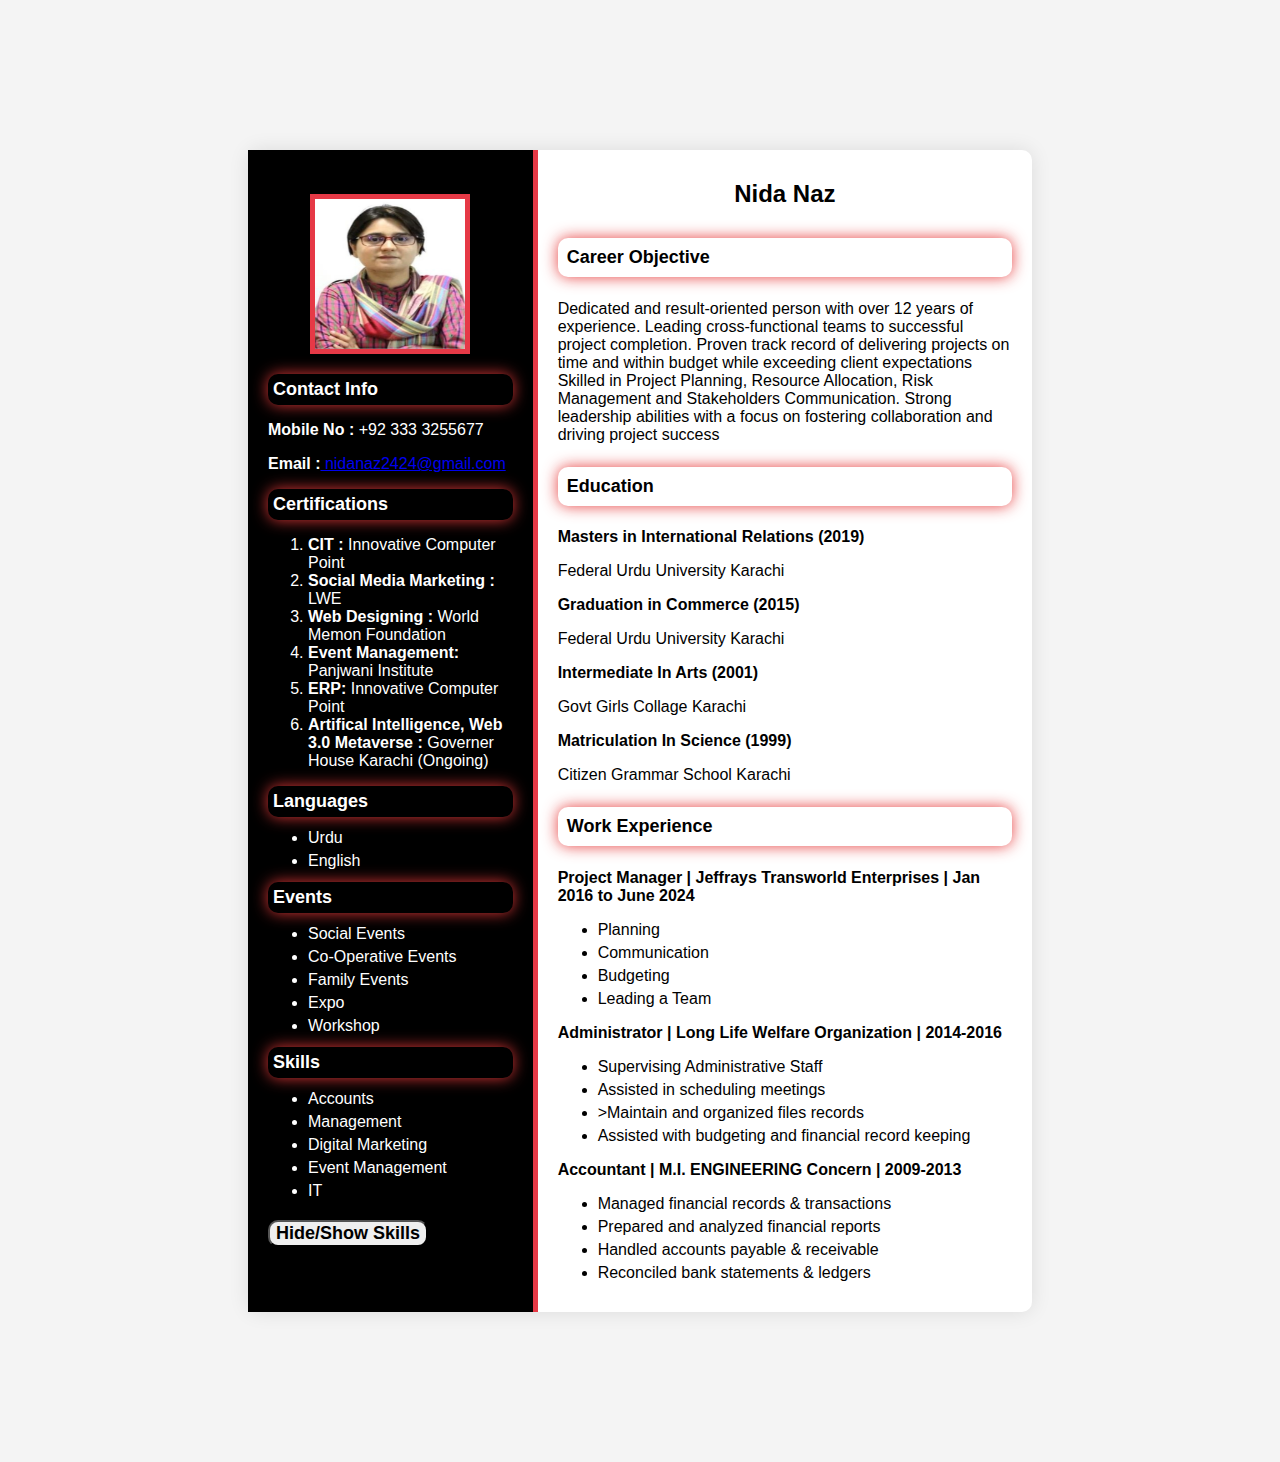
<file: Milestone 1&2/index.html>
<!DOCTYPE html>
<html lang="en">
<head>
    <meta charset="UTF-8">
    <meta name="viewport" content="width=device-width, initial-scale=1.0">
    <title>Static Interactive Resume</title>
    <link rel="stylesheet" href="style.css">
</head>
<body>
    <div class = "resume-container">
        <!-- left section -->
         <div class="left-section">
            <img src="profile pic.jpg" alt="Profile Pic" class="profile-picture">
            <section id="contact">
                <h3 style="color: white;"><b>Contact Info</b></h3>
                <p style="color: white;"><b>Mobile No :</b> +92 333 3255677</p>
                <p style="color: white;"><b>Email :</b><a href="mailto: nidanaz2424@gmail.com" target="_blank"> nidanaz2424@gmail.com</a></p>
            </section>
             <section id="certifications">
                <h3 style="color: white;"> <b>Certifications</b></h3>
                <ol>
                <li style="color: white;"><b>CIT :</b> Innovative Computer Point</li> 
                <li style="color: white;"><b>Social Media Marketing :</b> LWE</li> 
                <li style="color: white;"><b>Web Designing :</b> World Memon Foundation</li> 
                <li style="color: white;"><b>Event Management:</b>  Panjwani Institute</li>
                <li style="color: white;"><b>ERP:</b>  Innovative Computer Point</li>
                 <li style="color: white;"><b>Artifical Intelligence, Web 3.0 Metaverse :</b> Governer House Karachi (Ongoing)</li>
                </ol>
            </section>
            <section id="languages">
                <h3 style="color: white;"><b>Languages</b></h3>
                <ul>
                    <li style="color: white;">Urdu</li>
                    <li style="color: white;">English</li>
                </ul>
             </section>

             <section id="Events">
                <h3 style="color: white;"><b>Events</b></h3>
                <ul>
                    <li style="color: white;">Social Events</li>
                    <li style="color: white;">Co-Operative Events</li>
                    <li style="color: white;">Family Events</li>
                    <li style="color: white;">Expo</li>
                    <li style="color: white;">Workshop</li>
                </ul>
             </section>

             <section id="skills">
                <h3 style="color: white;"><b>Skills</b></h3>
                <ul>
                    <li style="color: white;">Accounts</li>
                    <li style="color: white;">Management</li>
                    <li style="color: white;">Digital Marketing</li>
                    <li style="color: white;">Event Management</li>
                    <li style="color: white;">IT</li>
                </ul>
             </section>
             <!-- button -->
             <button id="toggle-skills"><b>Hide/Show Skills</b></button>
         </div>
         <!-- Right section -->
          <div class="right-section">
            <h1><b>Nida Naz</b></h1>
            <section id="objective">
                <h3> Career Objective</h3>
                <p style="text-align:justify-center">Dedicated and result-oriented person with over 12 years of experience. 
                    Leading cross-functional teams to successful project completion. Proven track record of delivering projects on time 
                    and within budget while exceeding client expectations Skilled in Project Planning, Resource Allocation, Risk Management 
                    and Stakeholders Communication. Strong leadership abilities with a focus on fostering collaboration and 
                    driving project success</p>
            </section>
            <section id="education">
                <h3><b>Education</b></h3>
                <p><b>Masters in International Relations 	(2019) </b></p>
                <p>Federal Urdu University Karachi</p>
                <p><b>Graduation in Commerce 				 (2015)</b></p>
                <p>Federal Urdu University Karachi</p>
                <p><b>Intermediate In Arts                   (2001)</b></p>
                <p>Govt Girls Collage Karachi</p>
                <p><b>Matriculation In Science               (1999)  </b></p>
                <p>Citizen Grammar School Karachi </p>
             </section>
           
             <section id="work experience">
                <h3><b>Work Experience</b></h3>
                <p><b>Project Manager | Jeffrays Transworld Enterprises | Jan 2016 to June 2024</b></p>
                <ul>
                    <li>Planning</li>
                    <li>Communication</li> 
                    <li>Budgeting </li>
                    <li>Leading a Team</li>
                </ul>
                <p><b>Administrator | Long Life Welfare Organization | 2014-2016</b></p>
                <ul>
                    <li>Supervising Administrative Staff</li>
                    <li>Assisted in scheduling meetings</li>
                    <li>>Maintain and organized files records </li>
                    <li>Assisted with budgeting and financial record keeping</li>
                </ul>
                <p><b>Accountant | M.I. ENGINEERING Concern | 2009-2013</b></p>
                <ul>
                    <li>Managed financial records & transactions</li>
                    <li>Prepared and analyzed financial reports</li>
                    <li>Handled accounts payable & receivable</li>
                    <li>Reconciled bank statements & ledgers</li>
                </ul>
            </section>
            

          </div>
    </div>
    <script src="script.js"></script>
</body>
</html>
</file>
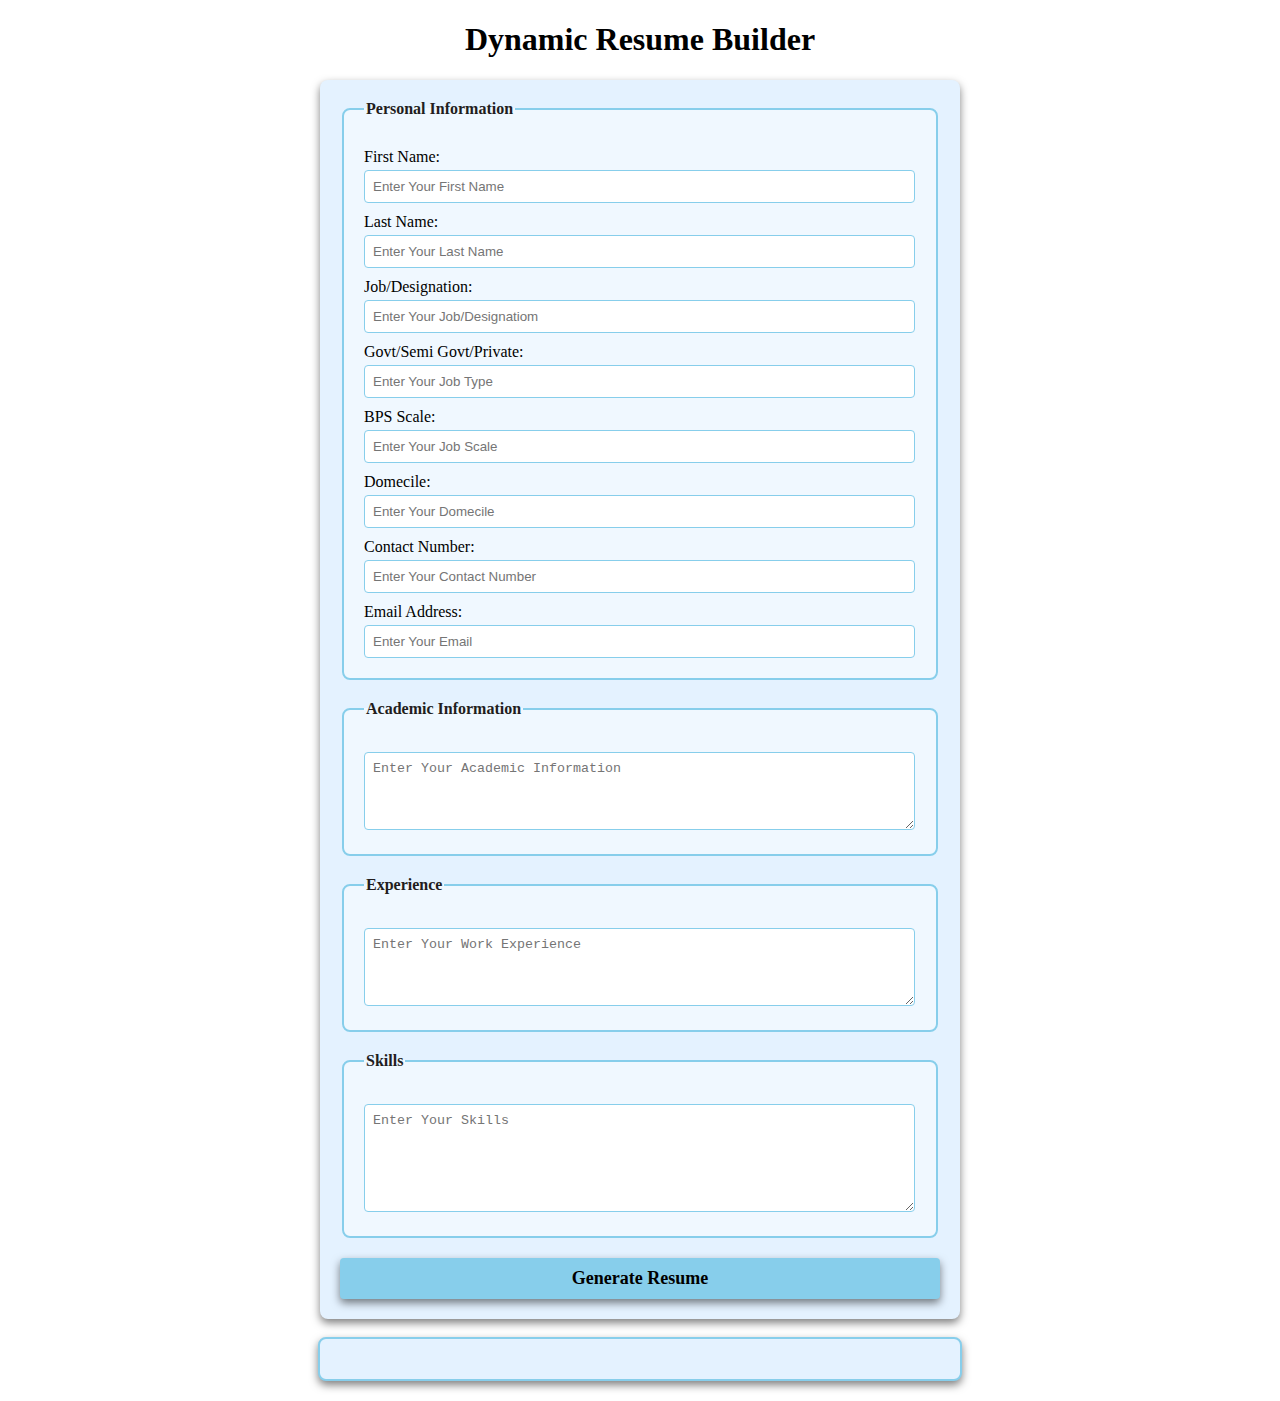
<file: Milestone 3/index.html>
<!DOCTYPE html>
<html lang="en">
<head>
    <meta charset="UTF-8">
    <meta name="viewport" content="width=device-width, initial-scale=1.0">
    <title>Dynamic Resume Builder</title>
    <link rel="stylesheet" href="style.css">
</head>
<body>
    <h1>Dynamic Resume Builder</h1>
    <form id="resume-form">
        <fieldset>
            <legend><b>Personal Information</b></legend>
            <label for="name">First Name:</label>
            <input type="text" id="firstName" placeholder="Enter Your First Name" required>

            <label for="name">Last Name:</label>
            <input type="text" id="lastName" placeholder="Enter Your Last Name" required>

            <label for="designation">Job/Designation:</label>
            <input type="text" id="designation" placeholder="Enter Your Job/Designatiom" required>

            <label for="jobType">Govt/Semi Govt/Private:</label>
            <input type="text" id="jobType" placeholder="Enter Your Job Type" required>

            <label for="jobScale">BPS Scale:</label>
            <input type="text" id="jobScale" placeholder="Enter Your Job Scale" required>

            <label for="domecile">Domecile:</label>
            <input type="text" id="domecile" placeholder="Enter Your Domecile" required>

            <label for="phone">Contact Number:</label>
            <input type="tel" id="phone" placeholder="Enter Your Contact Number" required>

            <label for="email">Email Address:</label>
            <input type="email" id="email" placeholder="Enter Your Email" required>

            </fieldset>

            <fieldset>
                <legend><b>Academic Information</b></legend>
                <label for="academic information"></label>
                <textarea id="academic information" placeholder="Enter Your Academic Information" rows="4" required></textarea>
            </fieldset>

            <fieldset>
                <legend>Experience</legend>
                <label for="experience"></label>
                <textarea id="experience" placeholder="Enter Your Work Experience" rows="4" required></textarea>
            </fieldset>

            <fieldset>
                <legend>Skills</legend>
                <label for="skills"></label>
                <textarea id="skills" placeholder="Enter Your Skills" rows="6" required></textarea>
            </fieldset>

            <button type="submit"><b>Generate Resume</b></button>
          </form>

          <br>
          <!-- Dynamic Resume -->

          <div id="resume-display">
            <!-- Resume will be generated below -->
          </div>

          <script src="script.js"></script>
</body>
</html>
</file>
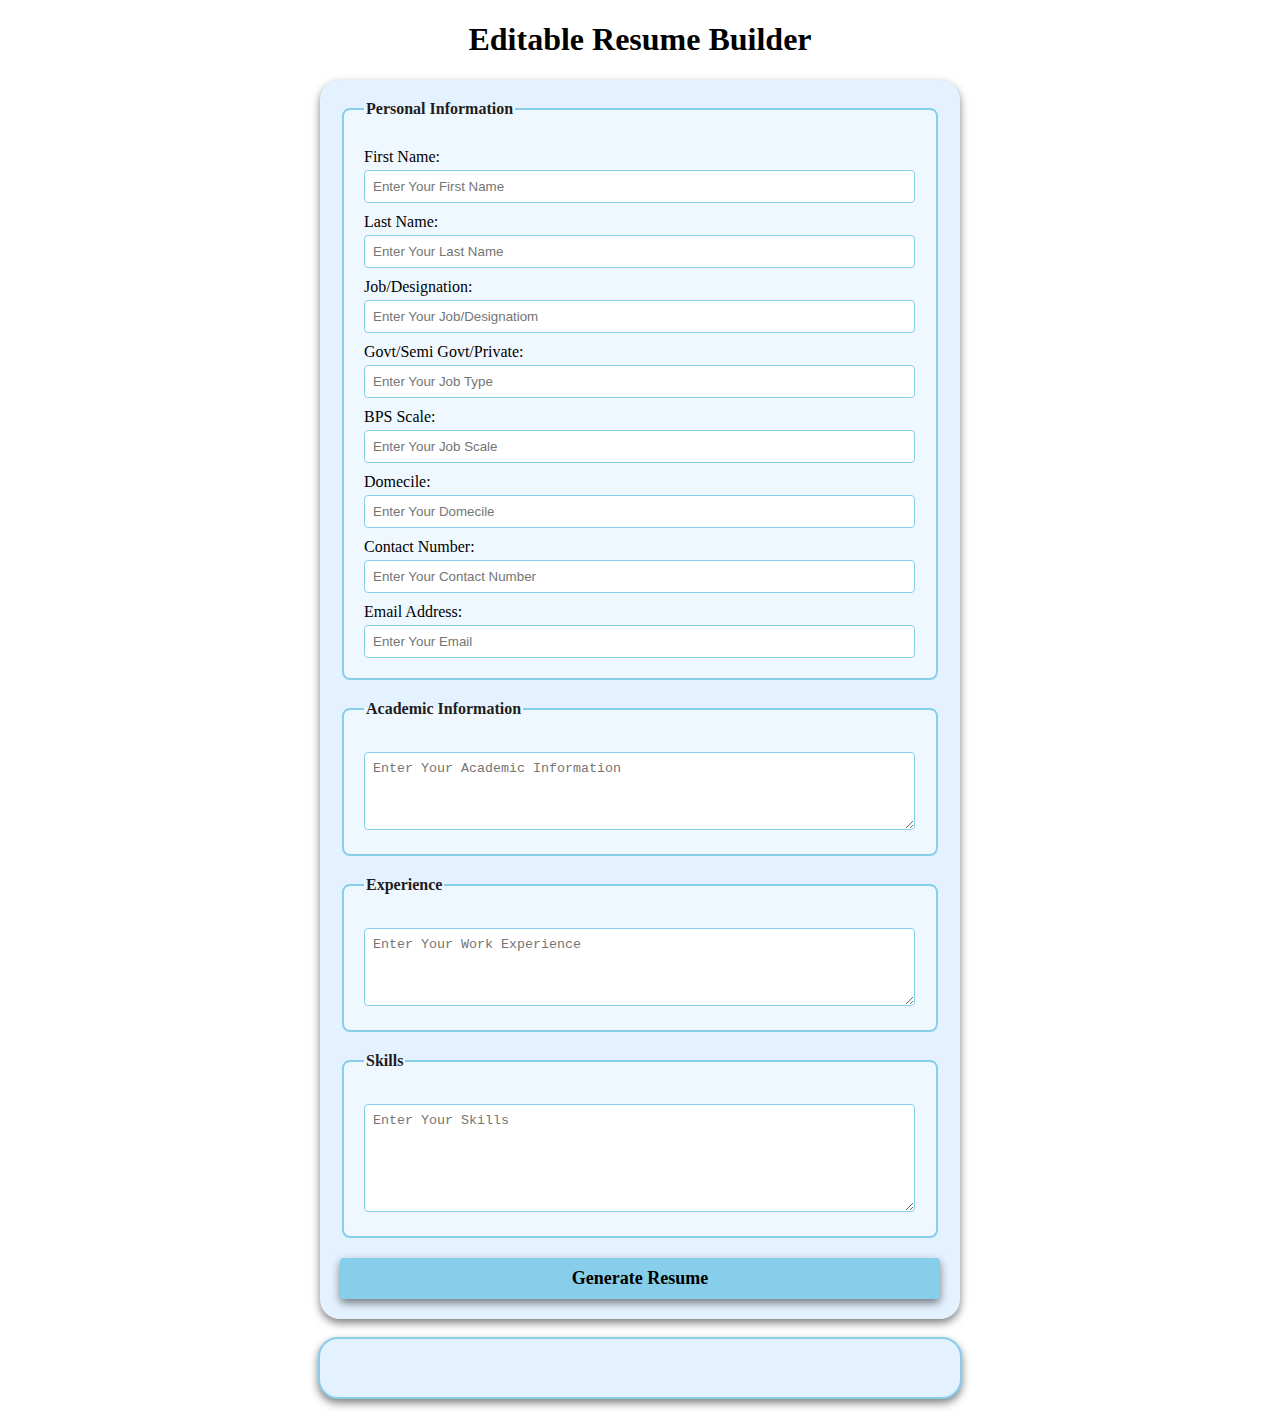
<file: milestone 4/index.html>
<!DOCTYPE html>
<html lang="en">
<head>
    <meta charset="UTF-8">
    <meta name="viewport" content="width=device-width, initial-scale=1.0">
    <title>Editable Resume</title>
    <link rel="stylesheet" href="style.css">
</head>
<body>
    <h1>Editable Resume Builder</h1>
    <form id="resume-form">
        <fieldset>
            <legend><b>Personal Information</b></legend>
            <label for="name">First Name:</label>
            <input type="text" id="firstName" placeholder="Enter Your First Name" required>

            <label for="name">Last Name:</label>
            <input type="text" id="lastName" placeholder="Enter Your Last Name" required>

            <label for="designation">Job/Designation:</label>
            <input type="text" id="designation" placeholder="Enter Your Job/Designatiom" required>

            <label for="jobType">Govt/Semi Govt/Private:</label>
            <input type="text" id="jobType" placeholder="Enter Your Job Type" required>

            <label for="jobScale">BPS Scale:</label>
            <input type="text" id="jobScale" placeholder="Enter Your Job Scale" required>

            <label for="domecile">Domecile:</label>
            <input type="text" id="domecile" placeholder="Enter Your Domecile" required>


            <label for="phone">Contact Number:</label>
            <input type="tel" id="phone" placeholder="Enter Your Contact Number" required>

            <label for="email">Email Address:</label>
            <input type="email" id="email" placeholder="Enter Your Email" required>

            </fieldset>

            <fieldset>
                <legend><b>Academic Information</b></legend>
                <label for="academic information"></label>
                <textarea id="academic information" placeholder="Enter Your Academic Information" rows="4" required></textarea>
            </fieldset>

            <fieldset>
                <legend>Experience</legend>
                <label for="experience"></label>
                <textarea id="experience" placeholder="Enter Your Work Experience" rows="4" required></textarea>
            </fieldset>

            <fieldset>
                <legend>Skills</legend>
                <label for="skills"></label>
                <textarea id="skills" placeholder="Enter Your Skills" rows="6" required></textarea>
            </fieldset>

            <button type="submit"><b>Generate Resume</b></button>
          </form>

          <br>
          <!-- Dynamic and editable Resume -->

          <div id="resume-display" contenteditable="true">
            <!-- Resume will be generated below -->
          </div>

          <script src="script.js"></script>
</body>
</html>
</file>
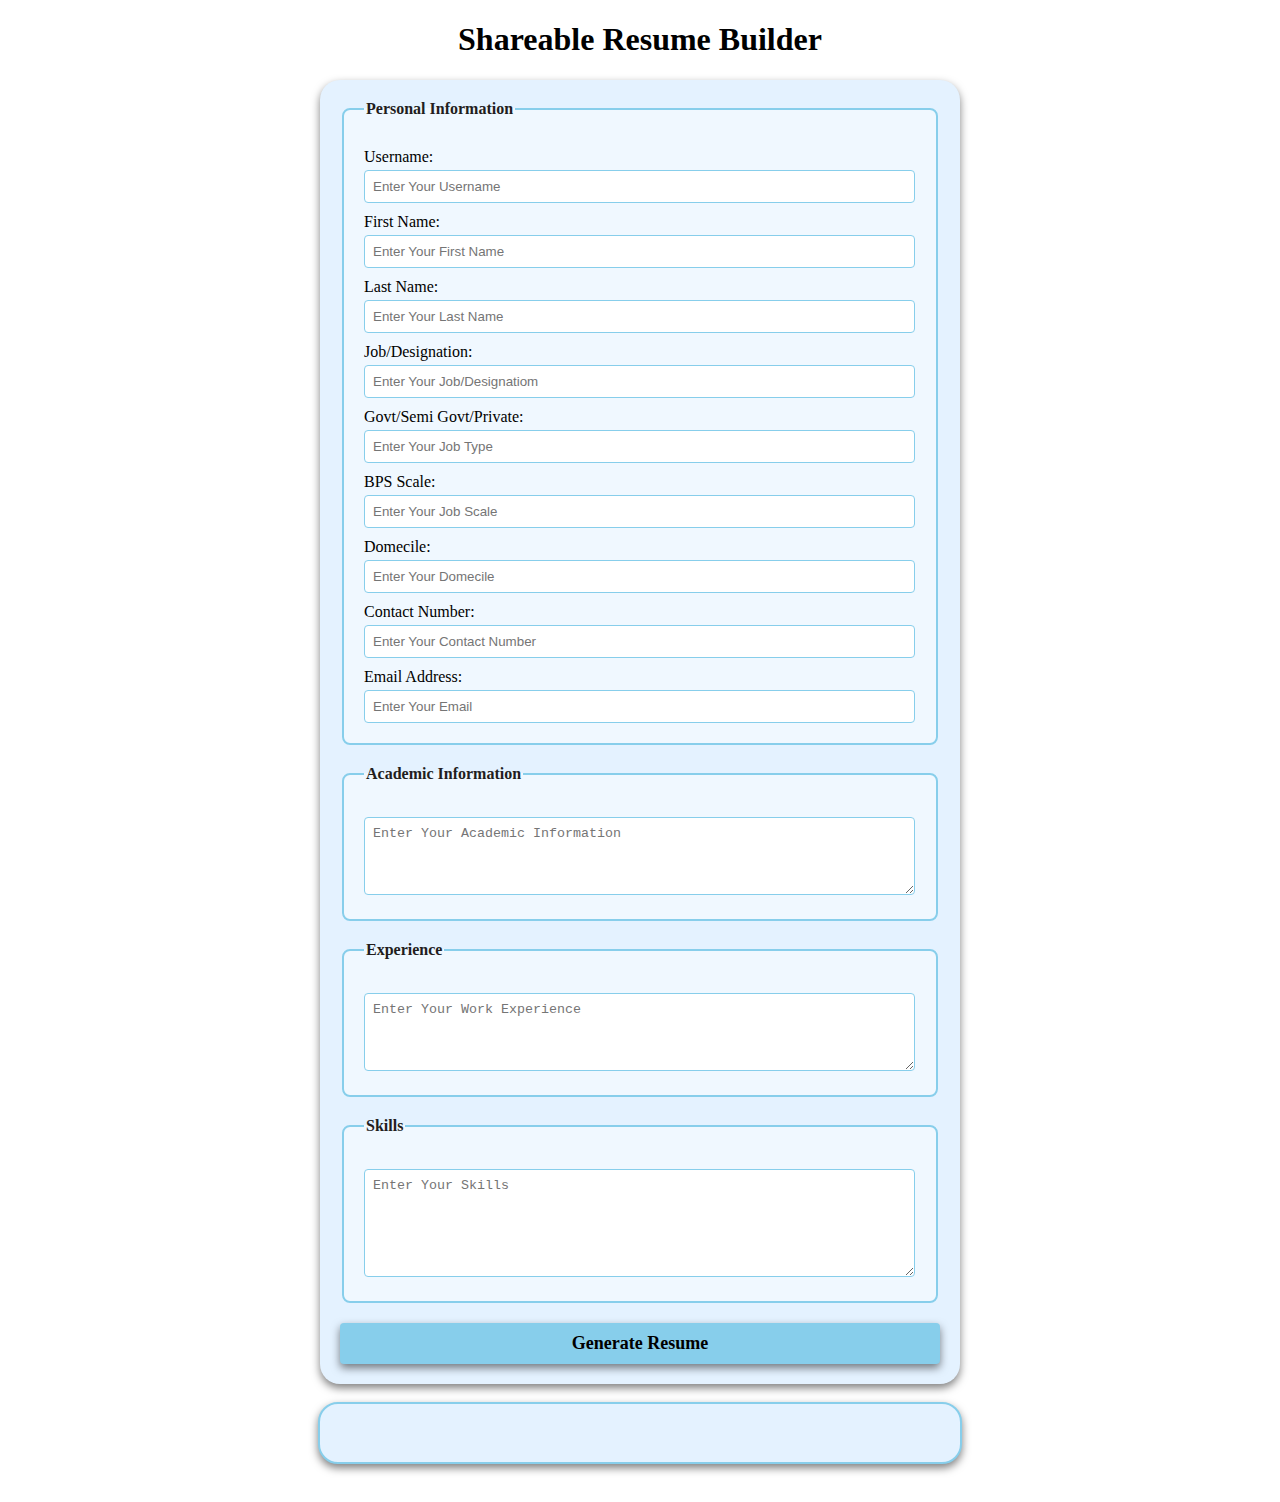
<file: milestone 5/index.html>
<!DOCTYPE html>
<html lang="en">
<head>
    <meta charset="UTF-8">
    <meta name="viewport" content="width=device-width, initial-scale=1.0">
    <title>Shareable Resume</title>
    <link rel="stylesheet" href="style.css">
</head>
<body>
    <h1>Shareable Resume Builder</h1>
    <form id="resume-form">
        <fieldset>
            <legend><b>Personal Information</b></legend>

            <label for="username">Username:</label>
            <input type="text" id="userName" placeholder="Enter Your Username" required>

            <label for="name">First Name:</label>
            <input type="text" id="firstName" placeholder="Enter Your First Name" required>

            <label for="name">Last Name:</label>
            <input type="text" id="lastName" placeholder="Enter Your Last Name" required>

            <label for="designation">Job/Designation:</label>
            <input type="text" id="designation" placeholder="Enter Your Job/Designatiom" required>

            <label for="jobType">Govt/Semi Govt/Private:</label>
            <input type="text" id="jobType" placeholder="Enter Your Job Type" required>

            <label for="jobScale">BPS Scale:</label>
            <input type="text" id="jobScale" placeholder="Enter Your Job Scale" required>

            <label for="domecile">Domecile:</label>
            <input type="text" id="domecile" placeholder="Enter Your Domecile" required>

            <label for="phone">Contact Number:</label>
            <input type="tel" id="phone" placeholder="Enter Your Contact Number" required>

            <label for="email">Email Address:</label>
            <input type="email" id="email" placeholder="Enter Your Email" required>

            </fieldset>

            <fieldset>
                <legend><b>Academic Information</b></legend>
                <label for="academic information"></label>
                <textarea id="academic-information" placeholder="Enter Your Academic Information" rows="4" required></textarea>
            </fieldset>

            <fieldset>
                <legend>Experience</legend>
                <label for="experience"></label>
                <textarea id="experience" placeholder="Enter Your Work Experience" rows="4" required></textarea>
            </fieldset>

            <fieldset>
                <legend>Skills</legend>
                <label for="skills"></label>
                <textarea id="skills" placeholder="Enter Your Skills" rows="6" required></textarea>
            </fieldset>

            <button type="submit"><b>Generate Resume</b></button>
          </form>

          <br>
          <!-- Dynamic and editable Resume -->

          <div id="resume-display" contenteditable="true">
            <!-- Resume will be generated below -->
          </div>

          <br>

          <!-- section for the shareable link and download option -->
           <div id="shareable-link-container" style="display: none;">
            <h2>Shareable Link</h2>
            <p><b>Here is your unique link to view or edit your resume:</b></p>
            <a href="#" id="shareable-link" target="_blank"></a>
            <br>
            <button id="download-pdf"><b>Download as PDF</b></button>

           </div>



          <script src="script.js"></script>
</body>
</html>
</file>
<file: Milestone 1&2/style.css>
/* General Styling */
body {
    font-family: 'Arial', sans-serif;
    background-color: #f4f4f4;
    margin: 0;
    padding: 150px;
}

.resume-container {
    display: flex;
    background-color: white;
    width: 80%;
    margin: 0 auto;
    border-radius: 10px;
    box-shadow: 0 0 20px rgba(0, 0, 0, 0.1);
}

/* Left Section Styling */
.left-section {
    background-color: black;
    padding: 20px;
    width: 35%;
    border-right: 5px solid #e63946;
}

.profile-picture {
    display: block;
    width: 150px;
    height: 150px;
    margin-top: 10%;
    border: 5px solid #e63946;
    margin-bottom: 20px;
    margin-right: auto;
    margin-left: auto;

}

h1 {
    font-size: 24px;
    margin: 10px 0;
    margin-bottom: 30px;
    text-align: center;
}

h3 {
    font-size: 18px;
    padding: 2%;
    margin: 20px 0 10px;
    color: black;
    border-radius: 10px;
    box-shadow: 0 0 15px #e63939f6;
    margin-top: 5%;
    margin-bottom: 5%;
}

ul {
    list-style-type: fill round;
    padding: 10;
    margin: 10px 0;
}

ul li {
    margin: 5px 0;
}

/* Right Section Styling */
.right-section {
    padding: 20px;
    width: 65%;
}

button {
    font-family: Arial, sans-serif;
    border-radius: 10px;
    box-shadow: 0 0 15px black;
    cursor: pointer;
    margin-top: 10px;
    font-size: 18px;
}

button:hover {
    background-color: #ff737c;
}
</file>
<file: Milestone 3/style.css>
/* Styling form and resume sections */

body {
    font-family: 'Times New Roman', Times, serif;
    margin: 20px;
    padding: 0;
    background-color: white;
}

form {
    margin: auto;
    background-color: rgb(228, 242, 255);
    border-radius: 8px;
    box-shadow: 0 4px 8px rgba(0, 0, 0, 0.5);
    padding: 20px;
    max-width: 600px;
}

h1 {
    text-align: center;
    color: black;
}

fieldset {
    border: 2px solid skyblue;
    border-radius: 8px;
    padding: 20px;
    margin-bottom: 20px;
    background-color: aliceblue;
}

legend {
    font-weight: bold;
    text-align: left;
    color: rgb(34, 29, 29);
}

label {
    display: block;
    margin-top: 10px;
    color: black;

}

input,textarea {
    margin-top: 4px;
    padding: 8px;
    width: calc(100% - 1px);
    border: 1px solid skyblue;
    border-radius: 4px;
    box-sizing: border-box;
}

button {
    display: block;
    width: 100%;
    background-color: skyblue;
    color: black;
    border: none;
    border-radius: 4px;
    box-shadow: 0 4px 8px rgba(0, 0, 0, 0.5);
    margin-top: 10px;
    font-size: 18px;
    font-family: 'Times New Roman', Times, serif;
    padding: 10px;
    cursor: pointer;
}

button :hover {
    color: blue;
}

#resume-display {
    max-width: 600px;
    margin: auto;
    padding: 20px;
    border: 2px solid skyblue;
    border-radius: 8px;
    background-color: rgb(228, 242, 255);
    box-shadow: 0 4px 8px rgba(0, 0, 0, 0.5);
}

#resume-display h2 {
    color: black;
}
</file>
<file: milestone 4/style.css>
/* Styling form and resume sections */

body {
    font-family: 'Times New Roman', Times, serif;
    margin: 20px;
    padding: 0;
    background-color: white;
}

form {
    margin: auto;
    background-color: rgb(228, 242, 255);
    border-radius: 20px;
    box-shadow: 0 4px 8px rgba(0, 0, 0, 0.5);
    padding: 20px;
    max-width: 600px;
}

h1 {
    text-align: center;
    color: black;
}

fieldset {
    border: 2px solid skyblue;
    border-radius: 8px;
    padding: 20px;
    margin-bottom: 20px;
    background-color: aliceblue;
}

legend {
    font-weight: bold;
    text-align: left;
    color: rgb(34, 29, 29);
}

label {
    display: block;
    margin-top: 10px;
    color: black;

}

input,textarea {
    margin-top: 4px;
    padding: 8px;
    width: calc(100% - 1px);
    border: 1px solid skyblue;
    border-radius: 4px;
    box-sizing: border-box;
}

button {
    display: block;
    width: 100%;
    background-color: skyblue;
    color: black;
    border: none;
    border-radius: 4px;
    box-shadow: 0 4px 8px rgba(0, 0, 0, 0.5);
    margin-top: 10px;
    font-size: 18px;
    font-family: 'Times New Roman', Times, serif;
    padding: 10px;
    cursor: pointer;
}

button :hover {
    color: blue;
}

#resume-display {
    max-width: 600px;
    margin: auto;
    padding: 20px;
    border: 2px solid skyblue;
    border-radius: 20px;
    background-color: rgb(228, 242, 255);
    box-shadow: 0 4px 8px rgba(0, 0, 0, 0.5);
    outline: none;
}

#resume-display h2 {
    color: black;
}
</file>
<file: milestone 5/style.css>
/* Styling form and resume sections */

body {
    font-family: 'Times New Roman', Times, serif;
    margin: 20px;
    padding: 0;
    background-color: white;
}

form {
    margin: auto;
    background-color: rgb(228, 242, 255);
    border-radius: 20px;
    box-shadow: 0 4px 8px rgba(0, 0, 0, 0.5);
    padding: 20px;
    max-width: 600px;
}

h1 {
    text-align: center;
    color: black;
}

fieldset {
    border: 2px solid skyblue;
    border-radius: 8px;
    padding: 20px;
    margin-bottom: 20px;
    background-color: aliceblue;
}

legend {
    font-weight: bold;
    text-align: left;
    color: rgb(34, 29, 29);
}

label {
    display: block;
    margin-top: 10px;
    color: black;

}

input,textarea {
    margin-top: 4px;
    padding: 8px;
    width: calc(100% - 1px);
    border: 1px solid skyblue;
    border-radius: 4px;
    box-sizing: border-box;
}

button {
    display: block;
    width: 100%;
    background-color: skyblue;
    color: black;
    border: none;
    border-radius: 4px;
    box-shadow: 0 4px 8px rgba(0, 0, 0, 0.5);
    margin-top: 10px;
    font-size: 18px;
    font-family: 'Times New Roman', Times, serif;
    padding: 10px;
    cursor: pointer;
}

button :hover {
    color: blue;
}

#resume-display {
    max-width: 600px;
    margin: auto;
    padding: 20px;
    border: 2px solid skyblue;
    border-radius: 20px;
    background-color: rgb(228, 242, 255);
    box-shadow: 0 4px 8px rgba(0, 0, 0, 0.5);
    outline: none;
}

#resume-display h2 {
    color: black;
}
</file>
